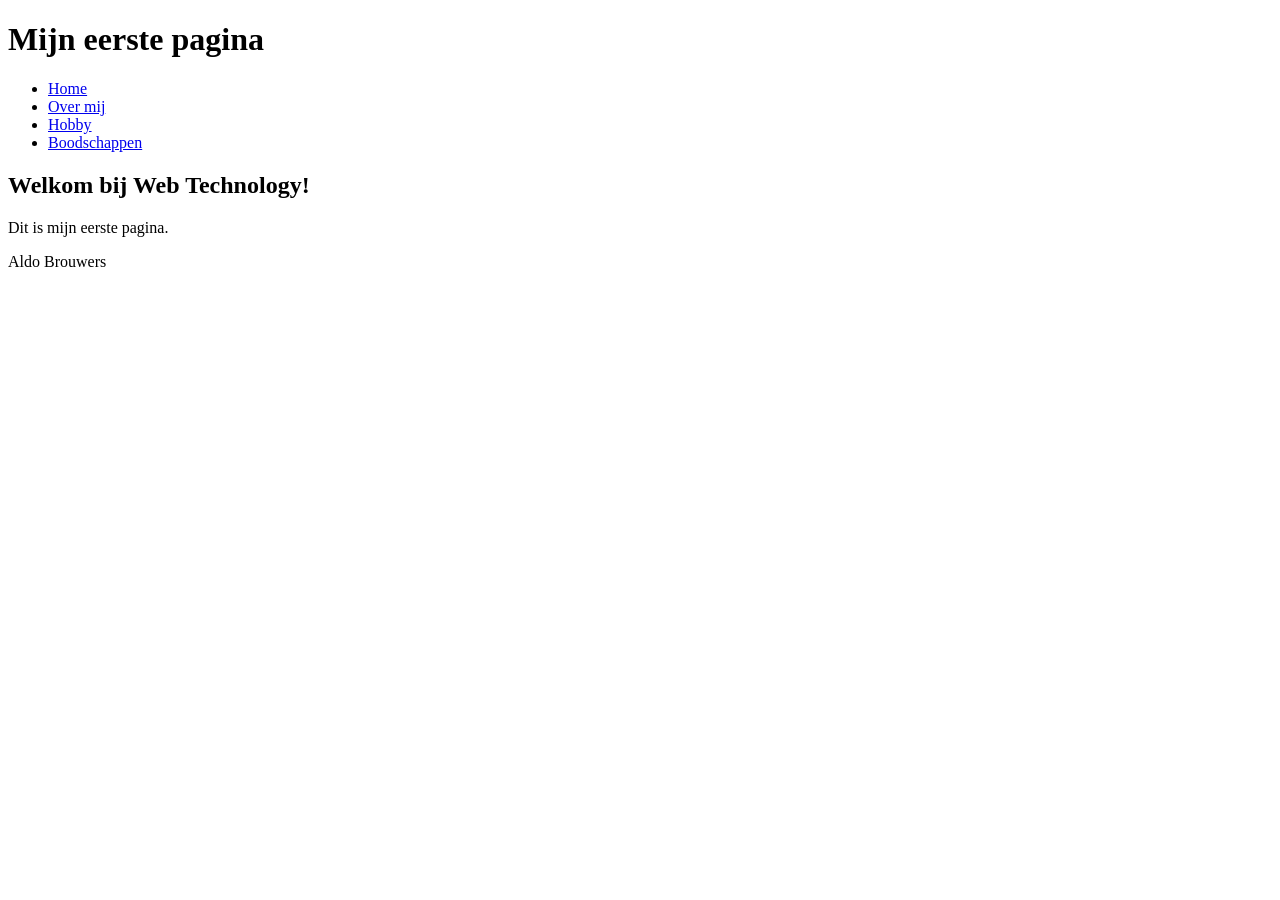
<file: labo-01/index.html>
<!DOCTYPE html>
<html lang="nl">
<head>
    <meta charset="UTF-8">
    <meta name="viewport" content="width=device-width, initial-scale=1.0">
    <title>Mijn eerste pagina</title>
</head>
<body>
    <header>
        <h1>Mijn eerste pagina</h1>
        <nav>
            <ul>
                <li><a href="index.html">Home</a></li>
                <li><a href="over-mij.html">Over mij</a></li>
                <li><a href="hobby.html">Hobby</a></li>
                <li><a href="boodschappen.html">Boodschappen</a></li>
            </ul>
        </nav>
    </header>
    <h2>Welkom bij Web Technology!</h2>
    <p>Dit is mijn eerste pagina.</p>
    <footer>
        <p>Aldo Brouwers</p>
    </footer>
</body>
</html>
</file>
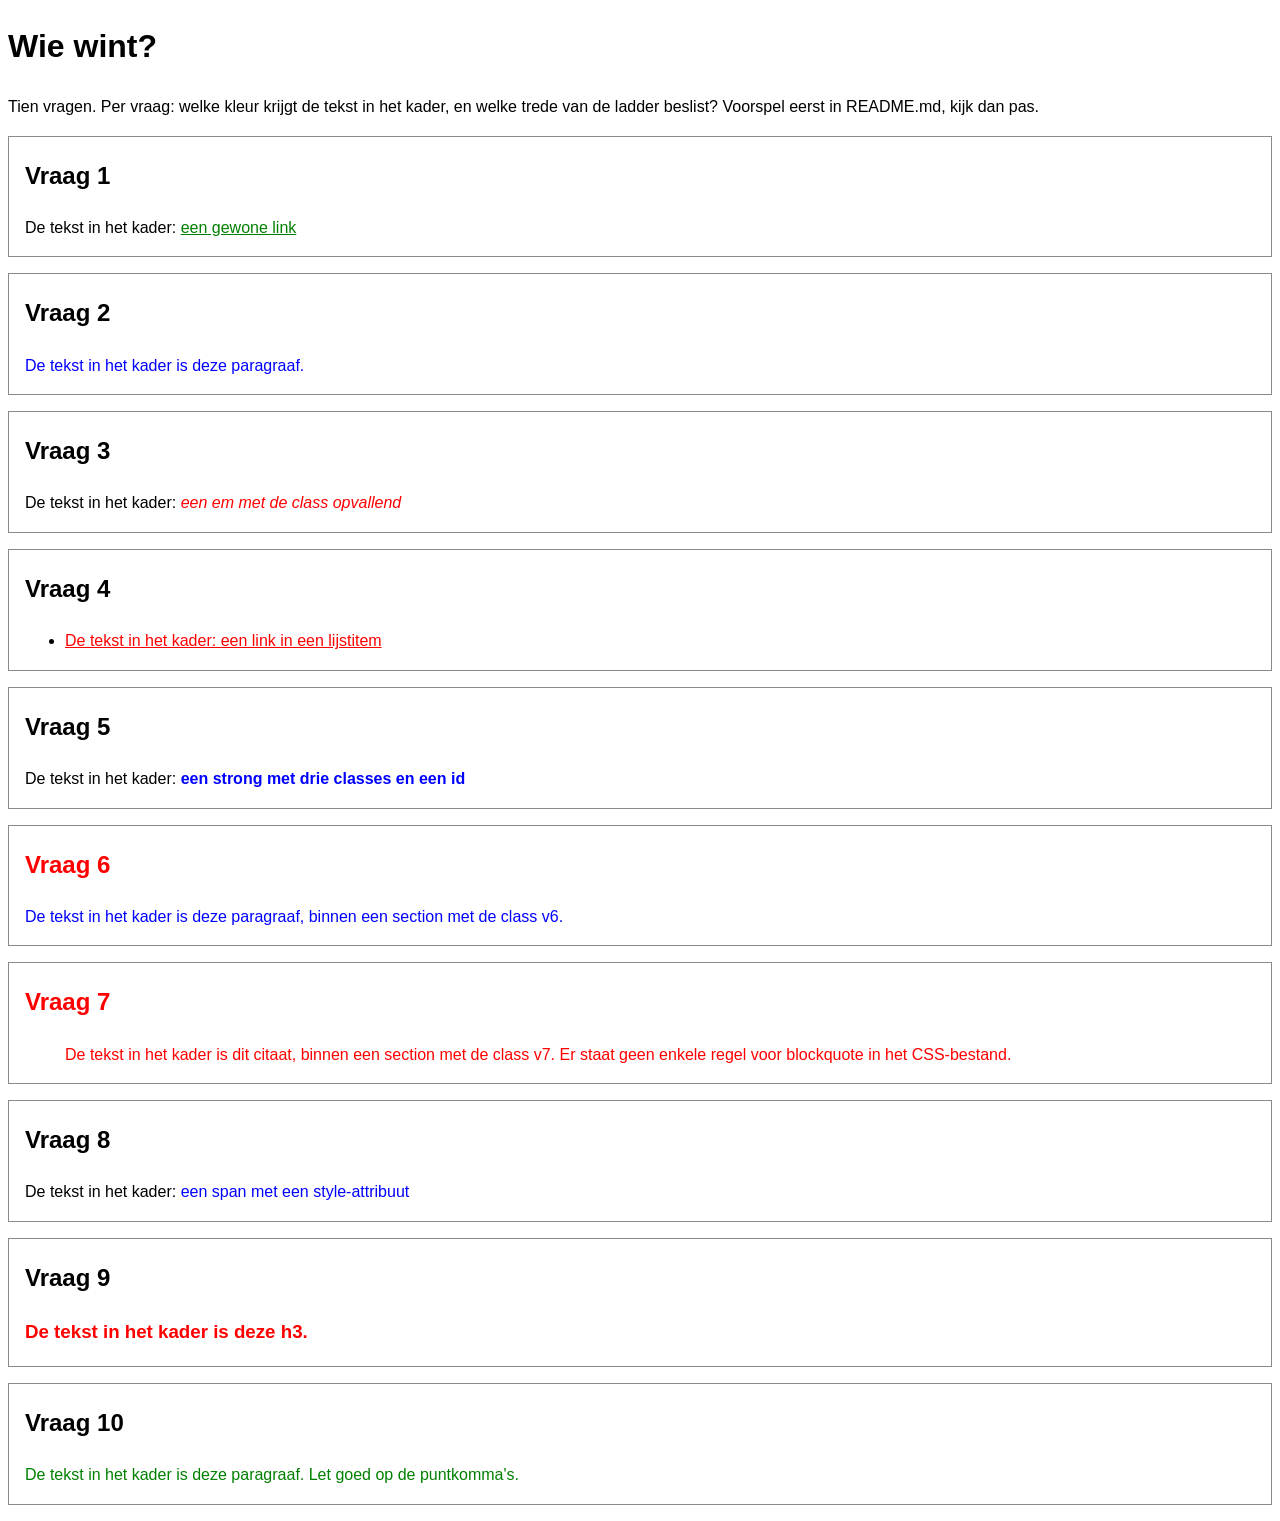
<file: labo-02/cascade/index.html>
<!-- index.html - oefening 3: voorspel, dan kijk. Wijzig dit bestand niet. -->
<!doctype html>
<html lang="nl">
  <head>
    <meta charset="utf-8">
    <meta name="viewport" content="width=device-width, initial-scale=1">
    <title>Wie wint? Tien vragen over de cascade</title>
    <link rel="stylesheet" href="css/stijl.css">
  </head>
  <body>
    <h1>Wie wint?</h1>
    <p>Tien vragen. Per vraag: welke kleur krijgt de tekst in het kader, en welke trede van de ladder beslist? Voorspel eerst in README.md, kijk dan pas.</p>

    <section class="vraag v1">
      <h2>Vraag 1</h2>
      <p>De tekst in het kader: <a href="#">een gewone link</a></p>
    </section>

    <section class="vraag v2">
      <h2>Vraag 2</h2>
      <p class="v2-tekst">De tekst in het kader is deze paragraaf.</p>
    </section>

    <section class="vraag v3">
      <h2>Vraag 3</h2>
      <p>De tekst in het kader: <em class="opvallend">een em met de class opvallend</em></p>
    </section>

    <section class="vraag v4">
      <h2>Vraag 4</h2>
      <ul>
        <li><a href="#">De tekst in het kader: een link in een lijstitem</a></li>
      </ul>
    </section>

    <section class="vraag v5">
      <h2>Vraag 5</h2>
      <p>De tekst in het kader: <strong class="een twee drie" id="v5-tekst">een strong met drie classes en een id</strong></p>
    </section>

    <section class="vraag v6">
      <h2>Vraag 6</h2>
      <p class="v6-tekst">De tekst in het kader is deze paragraaf, binnen een section met de class v6.</p>
    </section>

    <section class="vraag v7">
      <h2>Vraag 7</h2>
      <blockquote>De tekst in het kader is dit citaat, binnen een section met de class v7. Er staat geen enkele regel voor blockquote in het CSS-bestand.</blockquote>
    </section>

    <section class="vraag v8">
      <h2>Vraag 8</h2>
      <p>De tekst in het kader: <span class="v8-tekst" style="color: blue">een span met een style-attribuut</span></p>
    </section>

    <section class="vraag v9">
      <h2>Vraag 9</h2>
      <h3 class="v9-tekst">De tekst in het kader is deze h3.</h3>
    </section>

    <section class="vraag v10">
      <h2>Vraag 10</h2>
      <p class="v10-tekst">De tekst in het kader is deze paragraaf. Let goed op de puntkomma's.</p>
    </section>
  </body>
</html>
</file>
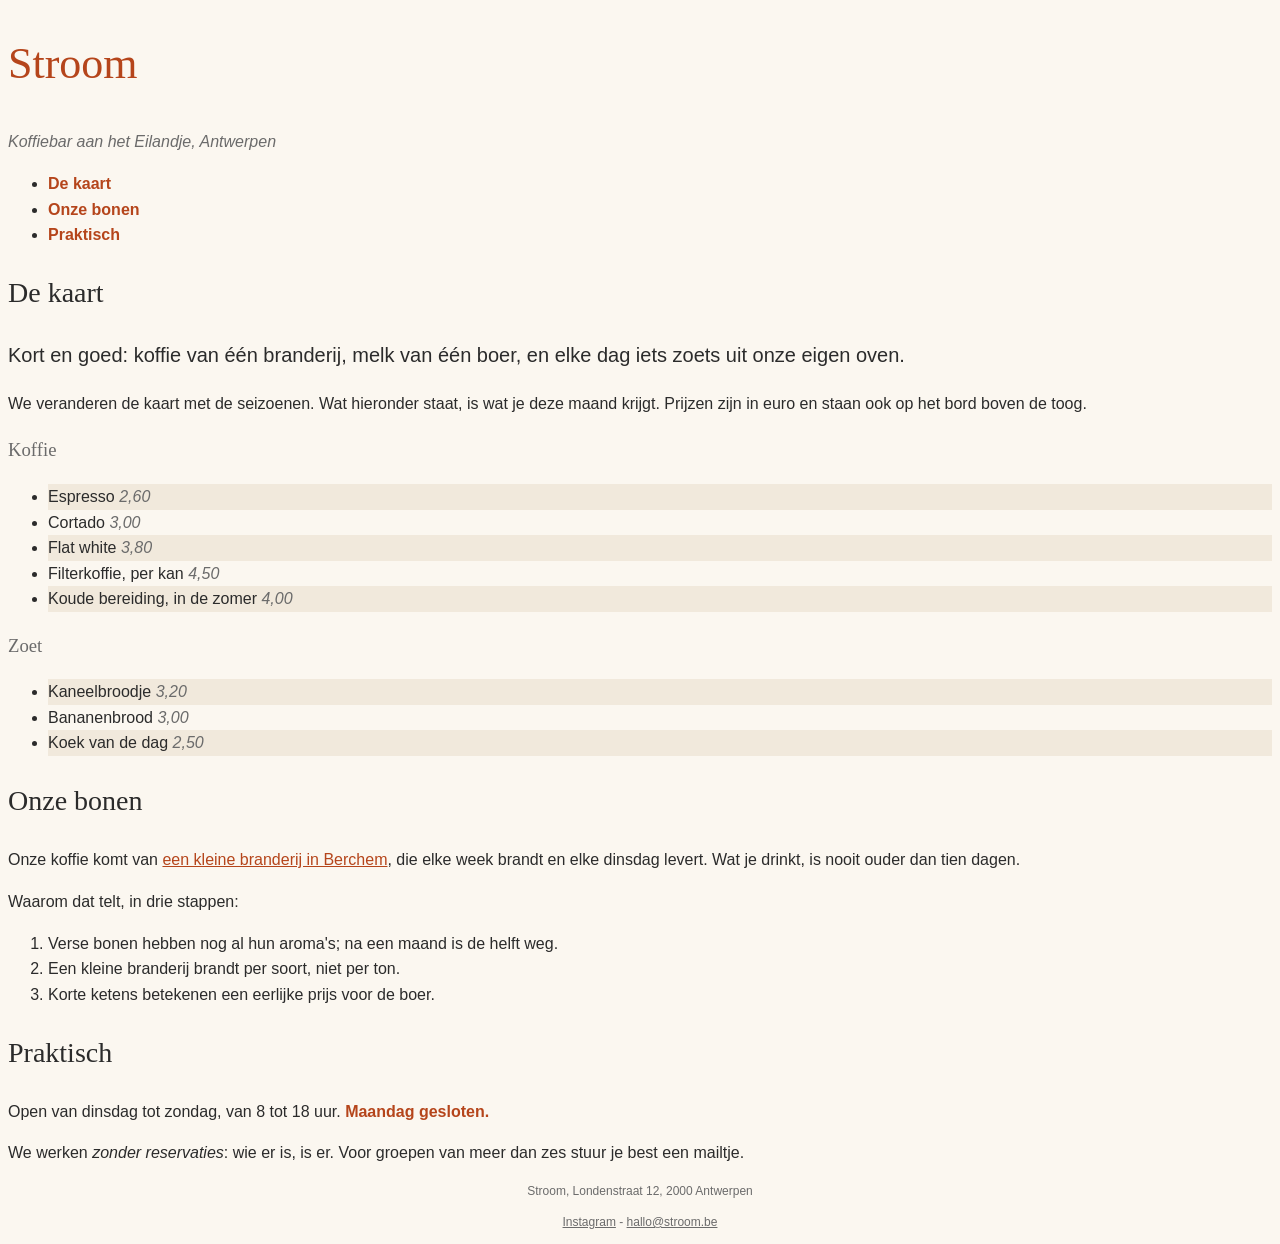
<file: labo-02/nabouw/index.html>
<!-- index.html - nabouw labo 2. Dit bestand mag je NIET wijzigen: geen class erbij, geen element verplaatst, geen style-attribuut. Jij schrijft css/stijl.css. -->
<!--
  Wat het screenshot niet kan tonen (hover en focus):
  - links in de navigatie: accentkleur, vet, geen onderstreping;
    bij hover en focus: inktkleur en onderstreept
  - links in main: accentkleur, onderstreept;
    bij hover en focus: papierkleur op een achtergrond in de accentkleur
  - links in de footer: gedempte kleur; bij hover en focus: accentkleur
-->
<!doctype html>
<html lang="nl">
  <head>
    <meta charset="utf-8">
    <meta name="viewport" content="width=device-width, initial-scale=1">
    <title>Stroom - koffiebar aan het Eilandje</title>
    <link rel="stylesheet" href="css/stijl.css">
  </head>
  <body>
    <header>
      <h1>Stroom</h1>
      <p class="slogan">Koffiebar aan het Eilandje, Antwerpen</p>
      <nav>
        <ul>
          <li><a href="#kaart">De kaart</a></li>
          <li><a href="#bonen">Onze bonen</a></li>
          <li><a href="#praktisch">Praktisch</a></li>
        </ul>
      </nav>
    </header>

    <main>
      <article>
        <h2 id="kaart">De kaart</h2>
        <p class="intro">Kort en goed: koffie van één branderij, melk van één boer, en elke dag iets zoets uit onze eigen oven.</p>
        <p>We veranderen de kaart met de seizoenen. Wat hieronder staat, is wat je deze maand krijgt. Prijzen zijn in euro en staan ook op het bord boven de toog.</p>

        <h3>Koffie</h3>
        <ul class="kaart">
          <li>Espresso <span class="prijs">2,60</span></li>
          <li>Cortado <span class="prijs">3,00</span></li>
          <li>Flat white <span class="prijs">3,80</span></li>
          <li>Filterkoffie, per kan <span class="prijs">4,50</span></li>
          <li>Koude bereiding, in de zomer <span class="prijs">4,00</span></li>
        </ul>

        <h3>Zoet</h3>
        <ul class="kaart">
          <li>Kaneelbroodje <span class="prijs">3,20</span></li>
          <li>Bananenbrood <span class="prijs">3,00</span></li>
          <li>Koek van de dag <span class="prijs">2,50</span></li>
        </ul>

        <h2 id="bonen">Onze bonen</h2>
        <p>Onze koffie komt van <a href="https://www.example.be">een kleine branderij in Berchem</a>, die elke week brandt en elke dinsdag levert. Wat je drinkt, is nooit ouder dan tien dagen.</p>
        <p>Waarom dat telt, in drie stappen:</p>
        <ol>
          <li>Verse bonen hebben nog al hun aroma's; na een maand is de helft weg.</li>
          <li>Een kleine branderij brandt per soort, niet per ton.</li>
          <li>Korte ketens betekenen een eerlijke prijs voor de boer.</li>
        </ol>

        <h2 id="praktisch">Praktisch</h2>
        <p>Open van dinsdag tot zondag, van 8 tot 18 uur. <strong>Maandag gesloten.</strong></p>
        <p>We werken <em>zonder reservaties</em>: wie er is, is er. Voor groepen van meer dan zes stuur je best een mailtje.</p>
      </article>
    </main>

    <footer>
      <p>Stroom, Londenstraat 12, 2000 Antwerpen</p>
      <p><a href="https://www.instagram.com">Instagram</a> - <a href="mailto:hallo@stroom.be">hallo@stroom.be</a></p>
    </footer>
  </body>
</html>
</file>
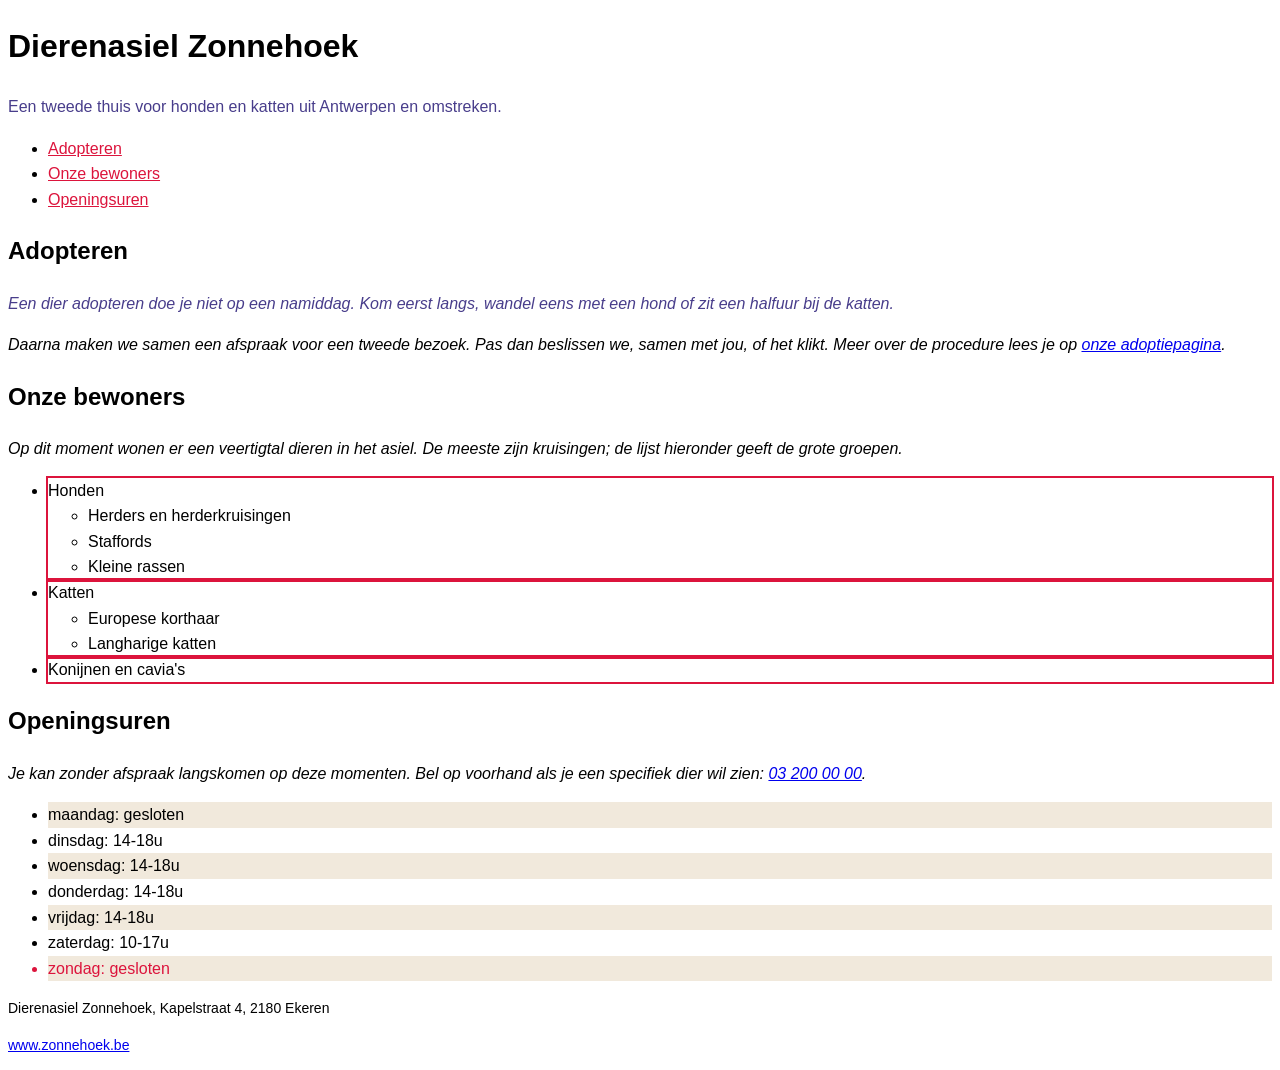
<file: labo-02/selectors/index.html>
<!-- index.html - oefening 2: selectors. Wijzig dit bestand niet; alles wat je nodig hebt, staat erin. -->
<!doctype html>
<html lang="nl">
  <head>
    <meta charset="utf-8">
    <meta name="viewport" content="width=device-width, initial-scale=1">
    <title>Dierenasiel Zonnehoek</title>
    <link rel="stylesheet" href="css/stijl.css">
  </head>
  <body>
    <header>
      <h1>Dierenasiel Zonnehoek</h1>
      <p class="slogan">Een tweede thuis voor honden en katten uit Antwerpen en omstreken.</p>
      <nav>
        <ul>
          <li><a href="#adopteren">Adopteren</a></li>
          <li><a href="#rassen">Onze bewoners</a></li>
          <li><a href="#uren">Openingsuren</a></li>
        </ul>
      </nav>
    </header>

    <main>
      <article>
        <h2 id="adopteren">Adopteren</h2>
        <p class="intro">Een dier adopteren doe je niet op een namiddag. Kom eerst langs, wandel eens met een hond of zit een halfuur bij de katten.</p>
        <p>Daarna maken we samen een afspraak voor een tweede bezoek. Pas dan beslissen we, samen met jou, of het klikt. Meer over de procedure lees je op <a href="https://www.zonnehoek.be/adoptie">onze adoptiepagina</a>.</p>

        <h2 id="rassen">Onze bewoners</h2>
        <p>Op dit moment wonen er een veertigtal dieren in het asiel. De meeste zijn kruisingen; de lijst hieronder geeft de grote groepen.</p>
        <ul class="rassen">
          <li>Honden
            <ul>
              <li>Herders en herderkruisingen</li>
              <li>Staffords</li>
              <li>Kleine rassen</li>
            </ul>
          </li>
          <li>Katten
            <ul>
              <li>Europese korthaar</li>
              <li>Langharige katten</li>
            </ul>
          </li>
          <li>Konijnen en cavia's</li>
        </ul>

        <h2 id="uren">Openingsuren</h2>
        <p>Je kan zonder afspraak langskomen op deze momenten. Bel op voorhand als je een specifiek dier wil zien: <a href="tel:+3232000000">03 200 00 00</a>.</p>
        <ul class="uren">
          <li>maandag: gesloten</li>
          <li>dinsdag: 14-18u</li>
          <li>woensdag: 14-18u</li>
          <li>donderdag: 14-18u</li>
          <li>vrijdag: 14-18u</li>
          <li>zaterdag: 10-17u</li>
          <li>zondag: gesloten</li>
        </ul>
      </article>
    </main>

    <footer>
      <p>Dierenasiel Zonnehoek, Kapelstraat 4, 2180 Ekeren</p>
      <p><a href="https://www.zonnehoek.be">www.zonnehoek.be</a></p>
    </footer>
  </body>
</html>
</file>
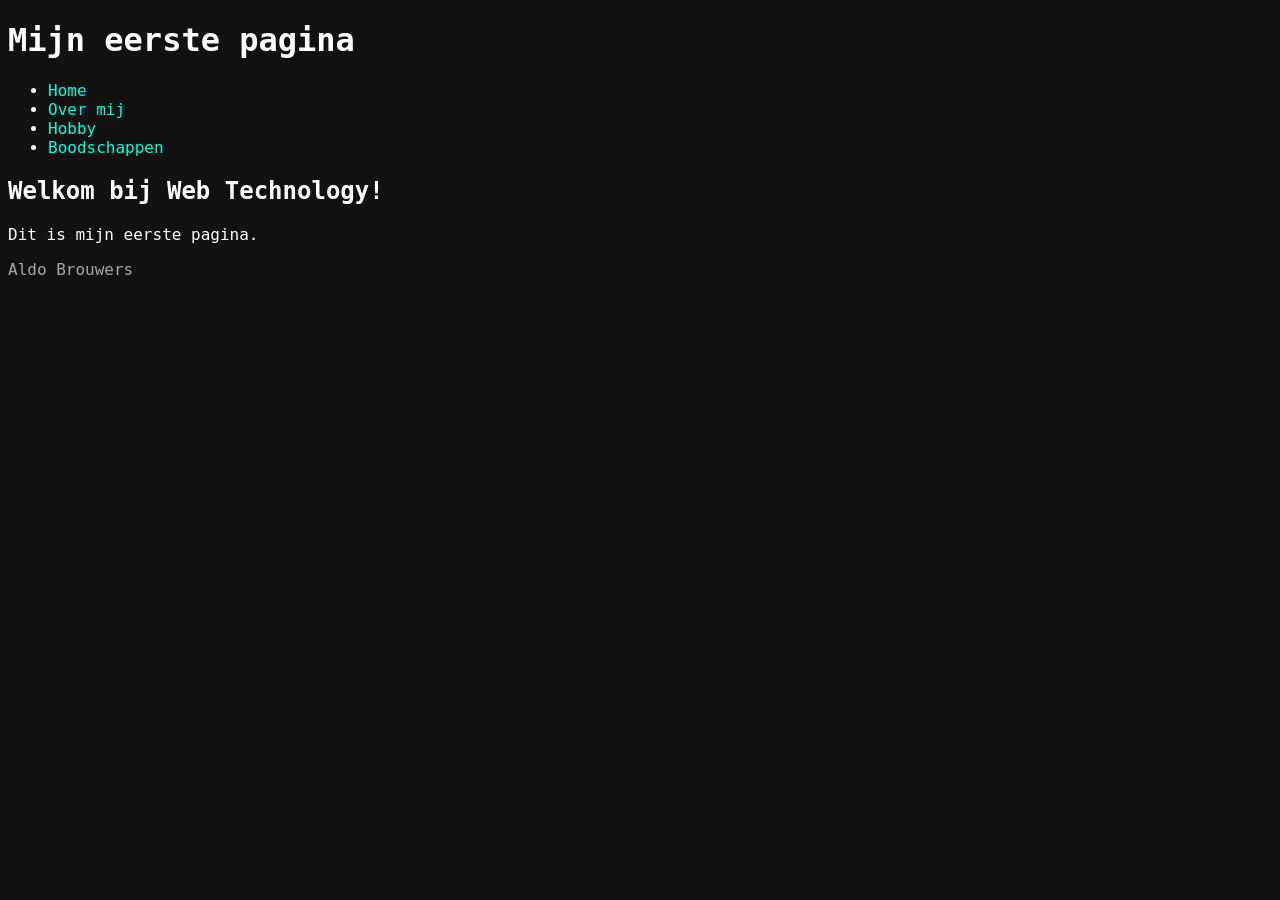
<file: site/labo-01/index.html>
<!DOCTYPE html>
<html lang="nl">
<head>
    <meta charset="UTF-8">
    <meta name="viewport" content="width=device-width, initial-scale=1.0">
    <title>Mijn eerste pagina</title>

    <link rel="stylesheet" href="../css/stijl.css">
</head>
<body>
    <header>
        <h1>Mijn eerste pagina</h1>
        <nav>
            <ul>
                <li><a href="index.html">Home</a></li>
                <li><a href="over-mij.html">Over mij</a></li>
                <li><a href="hobby.html">Hobby</a></li>
                <li><a href="boodschappen.html">Boodschappen</a></li>
            </ul>
        </nav>
    </header>
    <h2>Welkom bij Web Technology!</h2>
    <p>Dit is mijn eerste pagina.</p>
    <footer>
        <p>Aldo Brouwers</p>
    </footer>
</body>
</html>
</file>
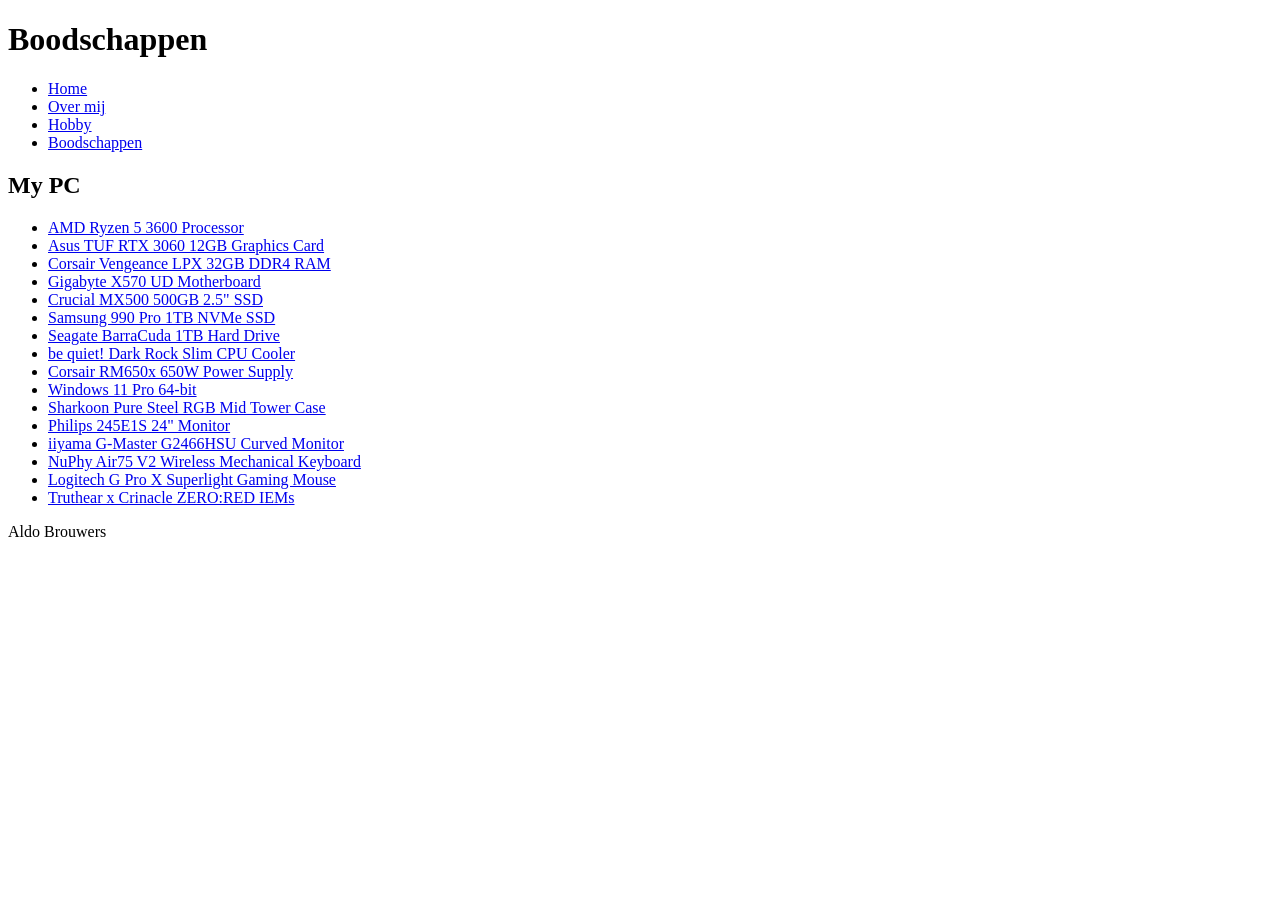
<file: labo-01/boodschappen.html>
<!DOCTYPE html>
<html lang="en">
<head>
    <meta charset="UTF-8">
    <meta name="viewport" content="width=device-width, initial-scale=1.0">
    <title>Boodschappen</title>
</head>
    <body>
        <header>
            <h1>Boodschappen</h1>
            <nav>
                <ul>
                    <li><a href="index.html">Home</a></li>
                    <li><a href="over-mij.html">Over mij</a></li>
                    <li><a href="hobby.html">Hobby</a></li>
                    <li><a href="boodschappen.html">Boodschappen</a></li>
                </ul>
            </nav>
        </header>
    <main>
        <h2>My PC</h2>
            <ul>
                <li><a href="https://be.pcpartpicker.com/product/9nm323/amd-ryzen-5-3600-36-thz-6-core-processor-100-100000031box">AMD Ryzen 5 3600 Processor</a></li>
                <li><a href="https://be.pcpartpicker.com/product/jKZ9TW/asus-geforce-rtx-3060-12-gb-tuf-gaming-oc-video-card-tuf-rtx3060-o12g-gaming">Asus TUF RTX 3060 12GB Graphics Card</a></li>
                <li><a href="https://be.pcpartpicker.com/product/7nprxr/corsair-vengeance-lpx-32gb-4-x-8gb-ddr4-3200-memory-cmk32gx4m4z3200c16">Corsair Vengeance LPX 32GB DDR4 RAM</a></li>
                <li><a href="https://be.pcpartpicker.com/product/LcYQzy/gigabyte-x570-ud-atx-am4-motherboard-x570-ud">Gigabyte X570 UD Motherboard</a></li>
                <li><a href="https://be.pcpartpicker.com/product/ft8j4D/crucial-mx500-500gb-25-solid-state-drive-ct500mx500ssd1">Crucial MX500 500GB 2.5" SSD</a></li>
                <li><a href="https://be.pcpartpicker.com/product/9c2WGX/samsung-990-pro-wheatsink-1-tb-m2-2280-pcie-40-x4-nvme-solid-state-drive-mz-v9p1t0cw">Samsung 990 Pro 1TB NVMe SSD</a></li>
                <li><a href="https://be.pcpartpicker.com/product/44Gj4D/seagate-barracuda-1tb-35-7200rpm-internal-hard-drive-st1000dm010">Seagate BarraCuda 1TB Hard Drive</a></li>
                <li><a href="https://be.pcpartpicker.com/product/krxbt6/be-quiet-dark-rock-slim-cpu-cooler-bk024">be quiet! Dark Rock Slim CPU Cooler</a></li>
                <li><a href="https://be.pcpartpicker.com/product/WJM48d/corsair-rm650x-2021-650-w-80-gold-certified-fully-modular-atx-power-supply-cp-9020198-na">Corsair RM650x 650W Power Supply</a></li>
                <li><a href="https://be.pcpartpicker.com/product/VCTp99/microsoft-windows-11-pro-retail-download-64-bit-fqc-10572">Windows 11 Pro 64-bit</a></li>
                <li><a href="https://be.pcpartpicker.com/product/NsPgXL/sharkoon-pure-steel-rgb-atx-mid-tower-case-pure-steel-rgb">Sharkoon Pure Steel RGB Mid Tower Case</a></li>
                <li><a href="https://www.philips.be/c-p/245E1S_00/lcd-monitor">Philips 245E1S 24" Monitor</a></li>
                <li><a href="https://iiyama.com/gl_en/products/g-master-g2466hsu-b1/">iiyama G-Master G2466HSU Curved Monitor</a></li>
                <li><a href="https://nuphy.com/collections/keyboards/products/air75-v2">NuPhy Air75 V2 Wireless Mechanical Keyboard</a></li>
                <li><a href="https://support.logi.com/hc/nl-be/articles/360059428973-Getting-Started-PRO-X-SUPERLIGHT-Wireless-Gaming-Mouse">Logitech G Pro X Superlight Gaming Mouse</a></li>
                <li><a href="https://truthear.com/products/zero-red">Truthear x Crinacle ZERO:RED IEMs</a></li>
            </ul>
    </main>
    <footer>
        <p>Aldo Brouwers</p>
    </footer>
</body>
</html>
</file>
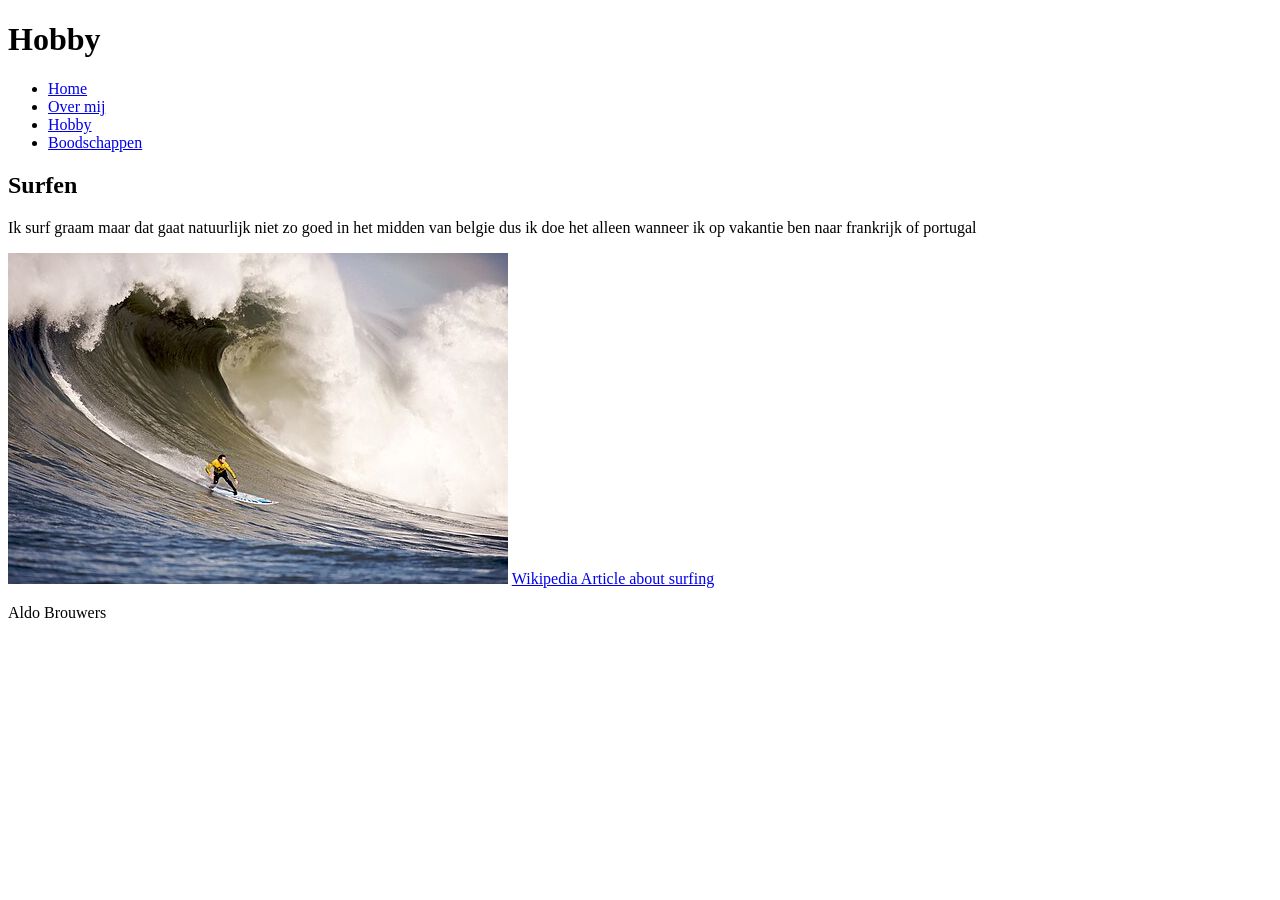
<file: labo-01/hobby.html>
<!DOCTYPE html>
<html lang="en">
<head>
    <meta charset="UTF-8">
    <meta name="viewport" content="width=device-width, initial-scale=1.0">
    <title>Hobby</title>
</head>
    <body>
        <header>
            <h1>Hobby</h1>
            <nav>
                <ul>
                    <li><a href="index.html">Home</a></li>
                    <li><a href="over-mij.html">Over mij</a></li>
                    <li><a href="hobby.html">Hobby</a></li>
                    <li><a href="boodschappen.html">Boodschappen</a></li>
                </ul>
            </nav>
        </header>
    <main>
        <h2>Surfen</h2>
        <p>Ik surf graam maar dat gaat natuurlijk niet zo goed in het midden van belgie dus ik doe het alleen wanneer ik op vakantie ben naar frankrijk of portugal</p>
        <img src="afbeeldingen/Mavericks_Surf_Contest_2010b.jpg" alt="Mavericks Surf Contest 2010">
        <a href="https://en.wikipedia.org/wiki/Surfing">Wikipedia Article about surfing</a>
    </main>
    <footer>
        <p>Aldo Brouwers</p>
    </footer>
</body>
</html>
</file>
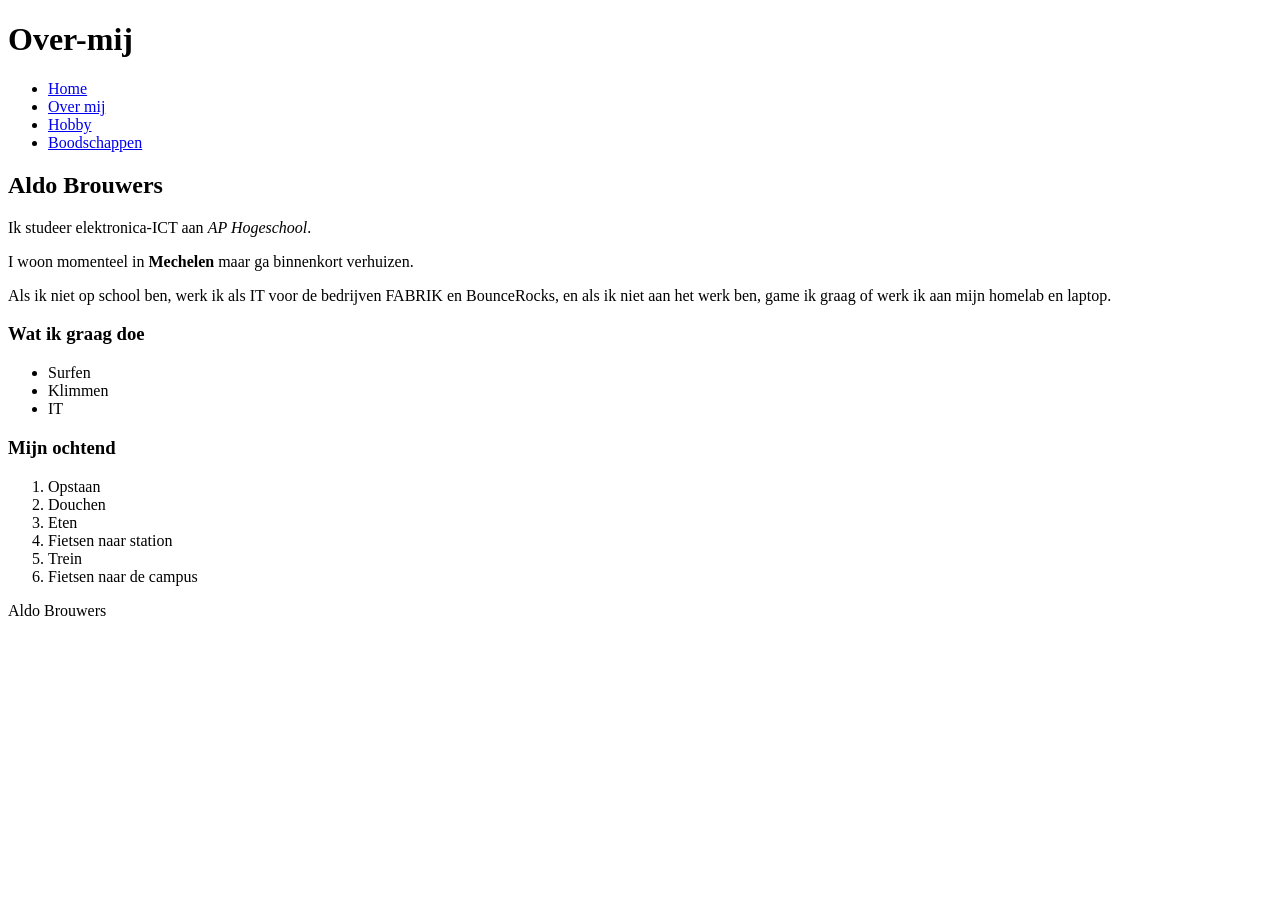
<file: labo-01/over-mij.html>
<!DOCTYPE html>
<html lang="nl">
<head>
    <meta charset="UTF-8">
    <meta name="viewport" content="width=device-width, initial-scale=1.0">
    <title>Over-mij</title>
</head>
<body>
<!-- header: Bevat inleidende inhoud of navigatielinks van een pagina of sectie, zoals een logo, titel en zoekbalk. -->
<!-- nav: Groepeert de belangrijkste navigatielinks van een website of pagina. -->
<!-- main: Bevat de unieke hoofdinhoud van het document, met uitsluiting van herhalende onderdelen zoals headers of footers. -->
<!-- footer: Bevat afsluitende informatie over het document of een sectie, zoals copyright, auteur en contactgegevens. -->
<!-- article: Representeert een op zichzelf staand, herbruikbaar stuk inhoud, zoals een blogpost of nieuwsbericht. -->
<!-- aside: Bevat inhoud die indirect gerelateerd is aan de hoofdtekst, zoals een zijbalk, gerelateerde links of een kader met extra uitleg. -->
<!-- a: Maakt een hyperlink naar een andere webpagina, een specifiek punt op de pagina, een bestand of een e-mailadres via het href-attribuut. -->
<!-- img: Voegt een afbeelding in op de pagina met behulp van het src-attribuut voor de bron en alt voor de beschrijving. -->
    <header>
        <h1>Over-mij</h1>
        <nav>
            <ul>
                <li><a href="index.html">Home</a></li>
                <li><a href="over-mij.html">Over mij</a></li>
                <li><a href="hobby.html">Hobby</a></li>
                <li><a href="boodschappen.html">Boodschappen</a></li>
            </ul>
        </nav>
    </header>
    <h2>Aldo Brouwers</h2>
    <p>Ik studeer elektronica-ICT aan <em>AP Hogeschool</em>.</p>
    <p>I woon momenteel in <strong>Mechelen</strong> maar ga binnenkort verhuizen.</p>
    <p>Als ik niet op school ben, werk ik als IT voor de bedrijven FABRIK en BounceRocks, en als ik niet aan het werk ben, game ik graag of werk ik aan mijn homelab en laptop.</p>
    <h3>Wat ik graag doe</h3>
    <ul>
        <li>Surfen</li>
        <li>Klimmen</li>
        <li>IT</li>
    </ul>
    <h3>Mijn ochtend</h3>
    <ol>
        <li>Opstaan</li>
        <li>Douchen</li>
        <li>Eten</li>
        <li>Fietsen naar station</li>
        <li>Trein</li>
        <li>Fietsen naar de campus</li>
    </ol>
    <footer>
        <p>Aldo Brouwers</p>
    </footer>
</body>
</html>
</file>
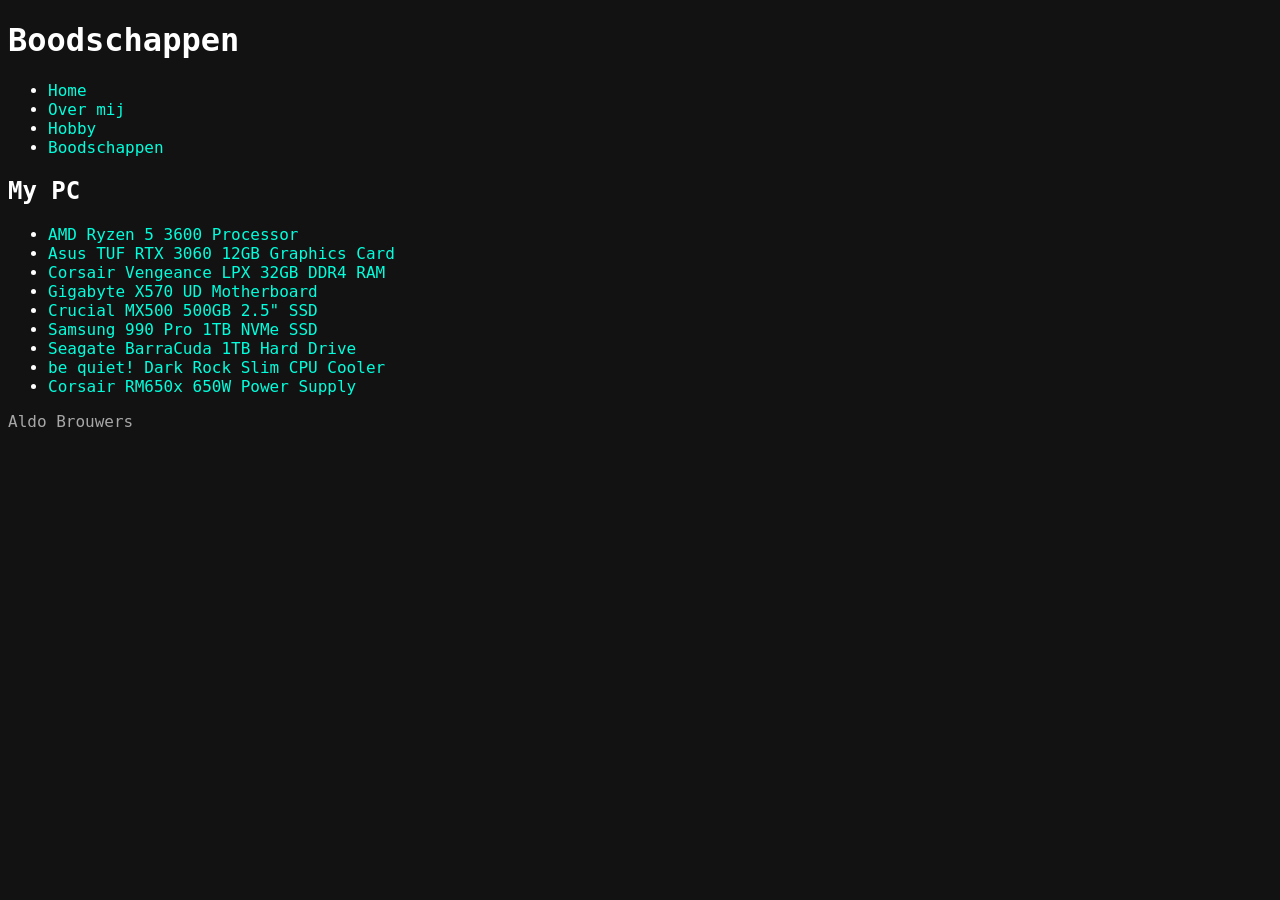
<file: site/labo-01/boodschappen.html>
<!DOCTYPE html>
<html lang="en">
<head>
    <meta charset="UTF-8">
    <meta name="viewport" content="width=device-width, initial-scale=1.0">
    <title>Boodschappen</title>

    <link rel="stylesheet" href="../css/stijl.css">
</head>
    <body>
        <header>
            <h1>Boodschappen</h1>
            <nav>
                <ul>
                    <li><a href="index.html">Home</a></li>
                    <li><a href="over-mij.html">Over mij</a></li>
                    <li><a href="hobby.html">Hobby</a></li>
                    <li><a href="boodschappen.html">Boodschappen</a></li>
                </ul>
            </nav>
        </header>
    <main>
        <h2>My PC</h2>
            <ul>
                <li><a href="https://www.amd.com/en/support/downloads/drivers.html/processors/ryzen/ryzen-3000-series/amd-ryzen-5-3600.html">AMD Ryzen 5 3600 Processor</a></li>
                <li><a href="https://www.asus.com/motherboards-components/graphics-cards/tuf-gaming/tuf-rtx3060-o12g-gaming/">Asus TUF RTX 3060 12GB Graphics Card</a></li>
                <li><a href="https://www.corsair.com/us/en/p/memory/cmk16gx4m2b3200c16/vengeancea-lpx-16gb-2-x-8gb-ddr4-dram-3200mhz-c16-memory-kit-black-cmk16gx4m2b3200c16">Corsair Vengeance LPX 32GB DDR4 RAM</a></li>
                <li><a href="https://www.gigabyte.com/Motherboard/X570-UD-rev-10">Gigabyte X570 UD Motherboard</a></li>
                <li><a href="https://be.pcpartpicker.com/product/ft8j4D/crucial-mx500-500gb-25-solid-state-drive-ct500mx500ssd1">Crucial MX500 500GB 2.5" SSD</a></li>
                <li><a href="https://www.samsung.com/us/memory-storage/nvme-ssd/990-pro-pcie-4-0-nvme-ssd-2tb-sku-mz-v9p1t0b-am/">Samsung 990 Pro 1TB NVMe SSD</a></li>
                <li><a href="https://www.seagate.com/be/nl/products/hard-drives/barracuda-hard-drive/">Seagate BarraCuda 1TB Hard Drive</a></li>
                <li><a href="https://www.bequiet.com/en/cpucooler/1659">be quiet! Dark Rock Slim CPU Cooler</a></li>
                <li><a href="https://www.corsair.com/us/en/p/psu/cp-9020178-na/rmx-series-rm650x-80-plus-gold-fully-modular-atx-power-supply-cp-9020178-na">Corsair RM650x 650W Power Supply</a></li>
            </ul>
    </main>
    <footer>
        <p>Aldo Brouwers</p>
    </footer>
</body>
</html>
</file>
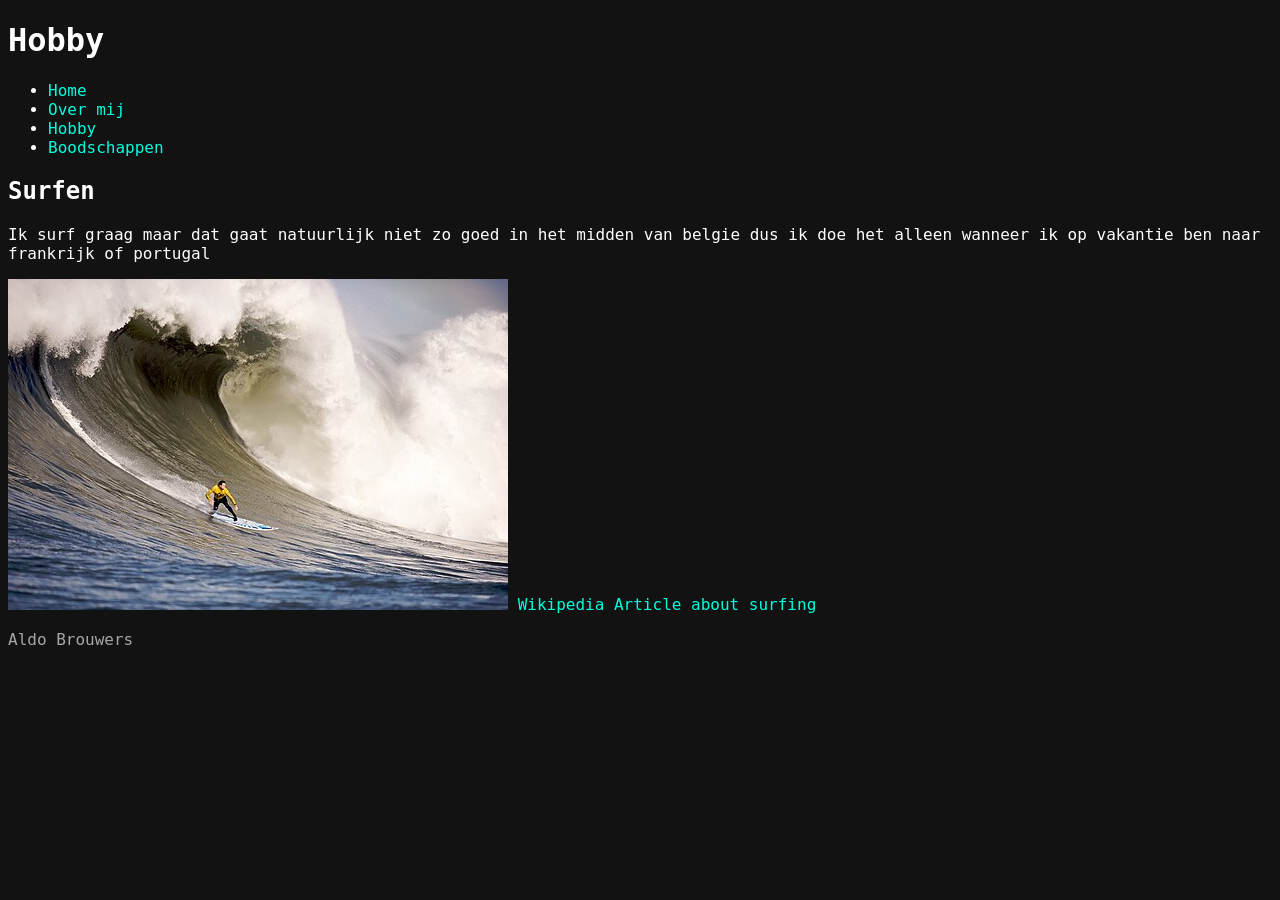
<file: site/labo-01/hobby.html>
<!DOCTYPE html>
<html lang="en">
<head>
    <meta charset="UTF-8">
    <meta name="viewport" content="width=device-width, initial-scale=1.0">
    <title>Hobby</title>

    <link rel="stylesheet" href="../css/stijl.css">
</head>
    <body>
        <header>
            <h1>Hobby</h1>
            <nav>
                <ul>
                    <li><a href="index.html">Home</a></li>
                    <li><a href="over-mij.html">Over mij</a></li>
                    <li><a href="hobby.html">Hobby</a></li>
                    <li><a href="boodschappen.html">Boodschappen</a></li>
                </ul>
            </nav>
        </header>
    <main>
        <h2>Surfen</h2>
        <p>Ik surf graag maar dat gaat natuurlijk niet zo goed in het midden van belgie dus ik doe het alleen wanneer ik op vakantie ben naar frankrijk of portugal</p>
        <img src="afbeeldingen/Mavericks_Surf_Contest_2010b.jpg" alt="Mavericks Surf Contest 2010">
        <a href="https://en.wikipedia.org/wiki/Surfing">Wikipedia Article about surfing</a>
    </main>
    <footer>
        <p>Aldo Brouwers</p>
    </footer>
</body>
</html>
</file>
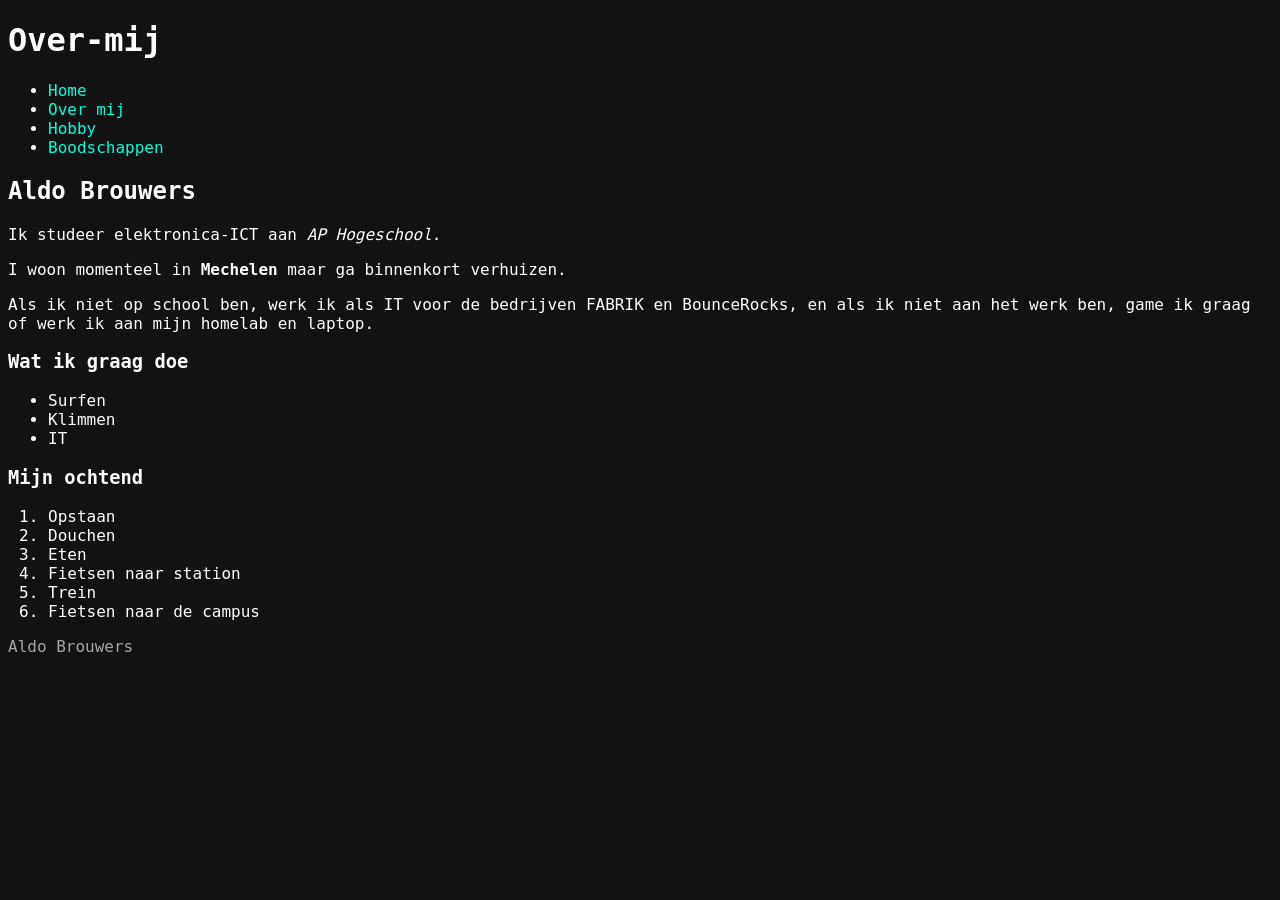
<file: site/labo-01/over-mij.html>
<!DOCTYPE html>
<html lang="nl">
<head>
    <meta charset="UTF-8">
    <meta name="viewport" content="width=device-width, initial-scale=1.0">
    <title>Over-mij</title>

    <link rel="stylesheet" href="../css/stijl.css">
</head>
<body>
<!-- header: Bevat inleidende inhoud of navigatielinks van een pagina of sectie, zoals een logo, titel en zoekbalk. -->
<!-- nav: Groepeert de belangrijkste navigatielinks van een website of pagina. -->
<!-- main: Bevat de unieke hoofdinhoud van het document, met uitsluiting van herhalende onderdelen zoals headers of footers. -->
<!-- footer: Bevat afsluitende informatie over het document of een sectie, zoals copyright, auteur en contactgegevens. -->
<!-- article: Representeert een op zichzelf staand, herbruikbaar stuk inhoud, zoals een blogpost of nieuwsbericht. -->
<!-- aside: Bevat inhoud die indirect gerelateerd is aan de hoofdtekst, zoals een zijbalk, gerelateerde links of een kader met extra uitleg. -->
<!-- a: Maakt een hyperlink naar een andere webpagina, een specifiek punt op de pagina, een bestand of een e-mailadres via het href-attribuut. -->
<!-- img: Voegt een afbeelding in op de pagina met behulp van het src-attribuut voor de bron en alt voor de beschrijving. -->
    <header>
        <h1>Over-mij</h1>
        <nav>
            <ul>
                <li><a href="index.html">Home</a></li>
                <li><a href="over-mij.html">Over mij</a></li>
                <li><a href="hobby.html">Hobby</a></li>
                <li><a href="boodschappen.html">Boodschappen</a></li>
            </ul>
        </nav>
    </header>
    <h2>Aldo Brouwers</h2>
    <p>Ik studeer elektronica-ICT aan <em>AP Hogeschool</em>.</p>
    <p>I woon momenteel in <strong>Mechelen</strong> maar ga binnenkort verhuizen.</p>
    <p>Als ik niet op school ben, werk ik als IT voor de bedrijven FABRIK en BounceRocks, en als ik niet aan het werk ben, game ik graag of werk ik aan mijn homelab en laptop.</p>
    <h3>Wat ik graag doe</h3>
    <ul>
        <li>Surfen</li>
        <li>Klimmen</li>
        <li>IT</li>
    </ul>
    <h3>Mijn ochtend</h3>
    <ol>
        <li>Opstaan</li>
        <li>Douchen</li>
        <li>Eten</li>
        <li>Fietsen naar station</li>
        <li>Trein</li>
        <li>Fietsen naar de campus</li>
    </ol>
    <footer>
        <p>Aldo Brouwers</p>
    </footer>
</body>
</html>
</file>
<file: labo-02/cascade/css/stijl.css>
/* stijl.css - oefening 3: voorspel, dan kijk. Wijzig dit bestand niet. */

/* Opmaak van de pagina zelf; doet niet mee in de vragen. */
body {
  font-family: Verdana, sans-serif;
  line-height: 1.6;
}

.vraag {
  border: 1px solid #8a8a89;
  padding: 0 1rem;
  margin-bottom: 1rem;
}

/* ---- vraag 1 ---- */
a {
  color: green;
}

/* ---- vraag 2 ---- */
.v2-tekst {
  color: red;
}

.v2-tekst {
  color: blue;
}

/* ---- vraag 3 ---- */
.opvallend {
  color: red;
}

em {
  color: blue;
}

/* ---- vraag 4 ---- */
.v4 > a {
  color: green;
}

.v4 a {
  color: red;
}

/* ---- vraag 5 ---- */
.een.twee.drie {
  color: red;
}

#v5-tekst {
  color: blue;
}

/* ---- vraag 6 ---- */
.v6 {
  color: red;
}

.v6-tekst {
  color: blue;
}

/* ---- vraag 7 ---- */
.v7 {
  color: red;
}

/* ---- vraag 8 ---- */
.v8-tekst {
  color: red;
}

/* ---- vraag 9 ---- */
h3 {
  color: red !important;
}

.v9-tekst {
  color: blue;
}

/* ---- vraag 10 ---- */
.v10-tekst {
  color: green;
  font-size: 1.5rem
  color: blue;
}
</file>
<file: labo-02/nabouw/css/stijl.css>
:root {
  --color-paper: #fbf7f0;
  --color-ink: #2b2b2b;
  --color-muted: #6b6b6b;
  --color-accent: #b5451b;
  --color-zebra: #f1e9dc;
  --font-body: Verdana, sans-serif;
  --font-heading: Georgia, serif;
}

body {
  background-color: var(--color-paper);
  color: var(--color-ink);
  font-family: var(--font-body);
  line-height: 1.6;
  font-size: 1rem;
}

h1, h2, h3 {
  font-family: var(--font-heading);
  font-weight: lighter;
}

h1 {
  color: var(--color-accent);
  font-size: 2.75rem;
}

h2 {
  font-size: 1.75rem;
}

h3 {
  color: var(--color-muted);
}

/* kan samengevoegd worden met .prijs */
.slogan {
  font-style: italic;
  color: var(--color-muted);
}

strong {
  color: var(--color-accent);
}

nav a {
  color: var(--color-accent);
  font-weight: bold;
  text-decoration: none;

  &:hover,
  &:focus {
    color: var(--color-ink);
    text-decoration: underline;
  }
}

.intro {
  font-size: 1.25rem;
}

main a {
  color: var(--color-accent);
  text-decoration: underline;

  &:hover,
  &:focus {
    color: var(--color-paper);
    background-color: var(--color-accent);
  }
}

/* kan samengevoegd worden met .slogan */
.prijs {
  font-style: italic;
  color: var(--color-muted);
}

ul.kaart > li:nth-child(odd) {
  background-color: var(--color-zebra);
}

footer {
  text-align: center;
  font-size: 0.75rem;
  color: var(--color-muted);
}

footer a {
  color: var(--color-muted);

  &:hover,
  &:focus {
    color: var(--color-accent);
  }
}
</file>
<file: labo-02/selectors/css/stijl.css>
/* stijl.css - oefening 2: selectors schrijven en lezen */

/* Schrijf onder elke opdracht de regel met de selector die precies die
   elementen raakt. Gebruik de declaratie die erbij staat, zodat je in de
   browser meteen ziet wat je raakte. Voeg niets toe aan index.html. */

body {
  font-family: Verdana, sans-serif;
  line-height: 1.6;
}

/* 1. alle links in de navigatie -> color: crimson; */
nav a {
  color: crimson;
}

/* 2. alleen de paragrafen in de footer -> font-size: 0.875rem; */
footer p {
  font-size: 0.875rem;
}

/* 3. alleen de lijstitems van het BUITENSTE niveau in de lijst met de class
      rassen (dus niet de items van de binnenlijsten) -> outline: 2px solid crimson;
      (outline tekent een kader rond precies het element dat je raakte; de
      property zelf komt in hoofdstuk 3) */
.rassen > li {
  outline: 2px solid crimson;
}

/* 4. de paragraaf die onmiddellijk na elke h2 komt -> font-style: italic; */
h2 ~ p {
  font-style: italic;
}

/* 5. elk oneven item in de lijst met openingsuren -> background-color: #f1e9dc; */
ul.uren li:nth-child(odd) {
  background-color: #f1e9dc;
}

/* 6. het laatste item in de lijst met openingsuren -> color: crimson; */
ul.uren li:last-child {
  color: crimson; 
}

/* 7. de slogan en de intro tegelijk, in één regel -> color: darkslateblue; */
p.slogan, p.intro {
  color: darkslateblue;
}

/* 8. elke link in main wanneer de muis erover gaat OF wanneer ze focus heeft
      -> background-color: yellow; */
main a:hover, main a:focus {
  background-color: yellow;
}


/* ---- Lezen: welke elementen raken deze vijf selectors? Schrijf het antwoord
   in één zin per selector in README.md. Verander hier niets. ---- */

/* a. header nav ul li a */
/* b. article > p */
/* c. .uren li:nth-child(3) */
/* d. h2 ~ p */
/* e. .rassen li:first-child */
</file>
<file: site/css/stijl.css>
:root {
  --bg-color: #121212;
  --text-color: #ffffff;
  --font-family-base: "JetBrainsMono", monospace;
  --font-size-base: 16px;

  --accent-color: #01ffdd;
  --muted-color: #a7a7a7;
}

body {
    background-color: var(--bg-color);
    color: var(--text-color);
    font-family: var(--font-family-base);
}

a {
    text-decoration: none;
    color: var(--accent-color);

    &:hover,
    &:focus {
        text-decoration: underline;
        font-weight: bold;
    }
}

footer {
    color: var(--muted-color);
}
</file>
